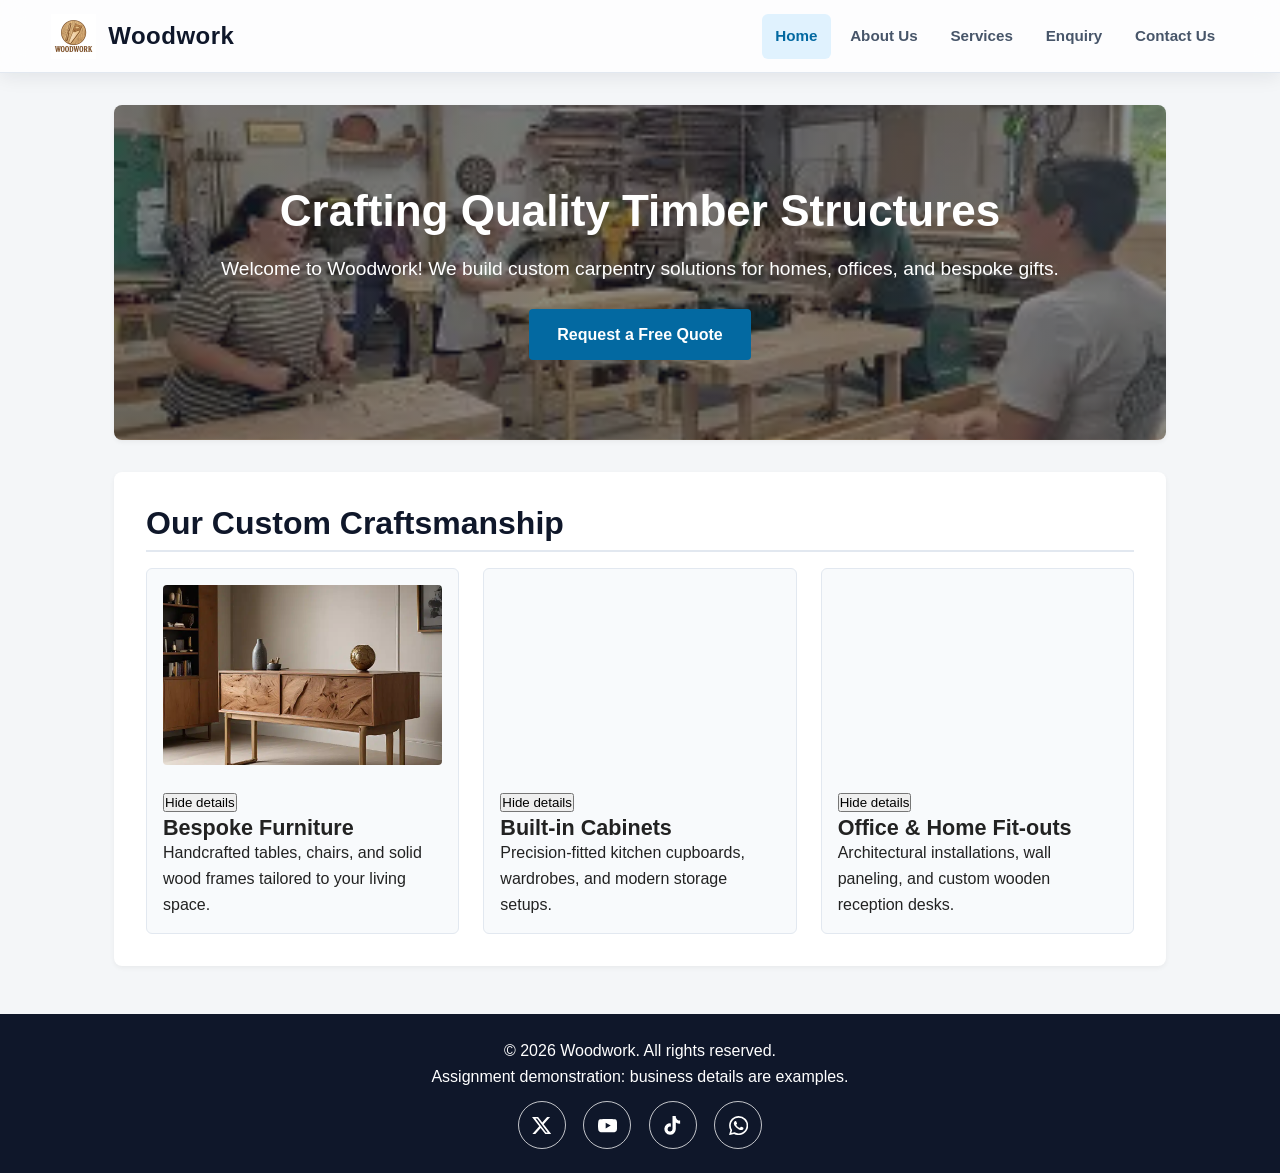
<file: index.html>
﻿<!DOCTYPE html>
<html lang="en">
<head>
    <!-- Metadata configuration for responsive web design -->
    <meta charset="UTF-8">
    <meta name="viewport" content="width=device-width, initial-scale=1.0">
    <meta name="description" content="Woodwork creates bespoke carpentry, custom cabinetry, furniture, and commercial fit-outs for homes and businesses.">
    <meta name="keywords" content="custom carpentry, bespoke furniture, cabinetry, commercial fit-outs, Woodwork South Africa">
    <meta name="author" content="Woodwork">
    <meta name="robots" content="index, follow">
    <meta property="og:title" content="Woodwork | Premium Custom Carpentry">
    <meta property="og:description" content="Custom cabinetry, bespoke furniture, and tailored fit-outs crafted for modern homes and commercial spaces.">
    <meta property="og:type" content="website">
    <meta property="og:url" content="https://woodwork-42.netlify.app/">
    <meta property="og:image" content="https://woodwork-42.netlify.app/images/workshop-placeholder.jpg">
    <meta name="twitter:card" content="summary_large_image">
    <meta name="twitter:title" content="Woodwork | Premium Custom Carpentry">
    <meta name="twitter:description" content="Custom cabinetry, bespoke furniture, and tailored fit-outs crafted for modern homes and commercial spaces.">
    <meta name="twitter:site" content="@KgopotsoNg26329">
    <link rel="canonical" href="https://woodwork-42.netlify.app/">
    <meta name="theme-color" content="#0f172a">
    <meta http-equiv="Content-Security-Policy" content="default-src 'self'; img-src 'self' data:; style-src 'self'; script-src 'self'; frame-src https://www.google.com https://www.youtube.com; object-src 'none'; base-uri 'self'; form-action 'self'">
    <title>Woodwork | Premium Custom Carpentry</title>
    
    <!-- External CSS link for styling -->
    <link rel="stylesheet" href="css/styles.css">
    <link rel="icon" type="image/png" sizes="180x180" href="images/logo-optimized.png">
    <script src="js/site.js" defer></script>
</head>
<body>

    <a class="skip-link" href="#main-content">Skip to main content</a>

    <!-- Top Header Navigation Bar (Logo on left, links aligned right) -->
    <header class="navbar">
        <div class="logo-container">
            <!-- Logo Image Placeholder (Replace src with your logo path later) -->
            <img src="images/logo-optimized.png" alt="Woodwork Logo" class="site-logo" width="45" height="45" decoding="async">
            <span class="brand-name">Woodwork</span>
        </div>

        <input class="menu-checkbox" type="checkbox" id="menu-toggle" aria-label="Toggle navigation menu">
        <label class="menu-toggle" for="menu-toggle">
            <span class="menu-icon" aria-hidden="true"><span></span><span></span><span></span></span>
            <span class="menu-label">Menu</span>
        </label>

        <!-- Aligned Navigation Menu -->
        <nav class="nav-links" id="main-navigation" aria-label="Main navigation">
            <ul>
            <li><a href="index.html" class="active" aria-current="page">Home</a></li>
                <li><a href="about.html">About Us</a></li>
                <li><a href="services.html">Services</a></li>
                <li><a href="enquiry.html">Enquiry</a></li>
                <li><a href="contact.html">Contact Us</a></li>
            </ul>
        </nav>
    </header>

    <!-- Main Content Body -->
    <main id="main-content">
        <!-- Large Banner / Hero Section with background image space -->
        <section class="hero-banner">
            <!-- Main Hero Background Image Placeholder -->
            <div class="hero-overlay">
                <div class="hero-content">
                    <h1>Crafting Quality Timber Structures</h1>
                    <p>Welcome to Woodwork! We build custom carpentry solutions for homes, offices, and bespoke gifts.</p>
                    <a href="enquiry.html" class="cta-button">Request a Free Quote</a>
                </div>
            </div>
        </section>

        <!-- Featured Section with Big Image Slots -->
        <section class="featured-work reveal-on-scroll">
            <h2>Our Custom Craftsmanship</h2>
            <div class="card-grid">
                
                <!-- Card 1: Custom Furniture Placeholder -->
                <div class="feature-card">
                    <img src="images/furniture-placeholder.jpg" alt="Custom Furniture" class="card-img" loading="lazy" decoding="async" data-lightbox>
                    <button class="toggle-content-btn" type="button" aria-controls="home-card-detail-1" aria-expanded="true" hidden>Hide details</button>
                    <div class="card-details" id="home-card-detail-1">
                        <h3>Bespoke Furniture</h3>
                        <p>Handcrafted tables, chairs, and solid wood frames tailored to your living space.</p>
                    </div>
                </div>

                <!-- Card 2: Cabinets Placeholder -->
                <div class="feature-card">
                    <img src="images/cabinet-placeholder.jpg" alt="Custom Cabinets" class="card-img" loading="lazy" decoding="async" data-lightbox>
                    <button class="toggle-content-btn" type="button" aria-controls="home-card-detail-2" aria-expanded="true" hidden>Hide details</button>
                    <div class="card-details" id="home-card-detail-2">
                        <h3>Built-in Cabinets</h3>
                        <p>Precision-fitted kitchen cupboards, wardrobes, and modern storage setups.</p>
                    </div>
                </div>

                <!-- Card 3: Fit-outs Placeholder -->
                <div class="feature-card">
                    <img src="images/fitout-optimized.jpg" alt="Office Fit-outs" class="card-img" loading="lazy" decoding="async" data-lightbox>
                    <button class="toggle-content-btn" type="button" aria-controls="home-card-detail-3" aria-expanded="true" hidden>Hide details</button>
                    <div class="card-details" id="home-card-detail-3">
                        <h3>Office & Home Fit-outs</h3>
                        <p>Architectural installations, wall paneling, and custom wooden reception desks.</p>
                    </div>
                </div>

            </div>
        </section>

    </main>

    <!-- Site Footer -->
    <footer>
        <p>&copy; <span data-current-year></span> Woodwork. All rights reserved.</p>
        <p>Assignment demonstration: business details are examples.</p>
        <nav class="social-links" aria-label="Social media">
            <a class="social-icon-link" href="https://x.com/KgopotsoNg26329" target="_blank" rel="noopener noreferrer" aria-label="X">
                <svg class="social-icon" viewBox="0 0 24 24" aria-hidden="true"><path d="M18.901 1.153h3.68l-8.04 9.19L24 22.654h-7.406l-5.8-7.584-6.642 7.584H.47l8.6-9.83L0 1.153h7.594l5.243 6.932zm-1.292 19.49h2.039L6.486 3.05H4.298z"/></svg>
            </a>
            <a class="social-icon-link" href="https://www.youtube.com/@KgopotsoNgwato" target="_blank" rel="noopener noreferrer" aria-label="YouTube">
                <svg class="social-icon" viewBox="0 0 24 24" aria-hidden="true"><path d="M23.5 6.2a3 3 0 0 0-2.1-2.1C19.5 3.6 12 3.6 12 3.6s-7.5 0-9.4.5A3 3 0 0 0 .5 6.2 31 31 0 0 0 0 12a31 31 0 0 0 .5 5.8 3 3 0 0 0 2.1 2.1c1.9.5 9.4.5 9.4.5s7.5 0 9.4-.5a3 3 0 0 0 2.1-2.1A31 31 0 0 0 24 12a31 31 0 0 0-.5-5.8ZM9.6 15.6V8.4l6.3 3.6-6.3 3.6Z"/></svg>
            </a>
            <a class="social-icon-link" href="https://www.tiktok.com/@kgopotso4560" target="_blank" rel="noopener noreferrer" aria-label="TikTok">
                <svg class="social-icon" viewBox="0 0 24 24" aria-hidden="true"><path d="M19.321 5.562a5.124 5.124 0 0 1-3.006-3.006A5.092 5.092 0 0 1 16.03 0h-4.137v16.348a3.03 3.03 0 1 1-2.08-2.879V9.24a7.16 7.16 0 1 0 6.217 7.108V8.014a9.21 9.21 0 0 0 5.378 1.724V5.6a5.087 5.087 0 0 1-2.087-.038Z"/></svg>
            </a>
            <a class="social-icon-link" href="https://wa.me/27763648256" target="_blank" rel="noopener noreferrer" aria-label="WhatsApp">
                <svg class="social-icon" viewBox="0 0 24 24" aria-hidden="true"><path d="M20.52 3.48A11.86 11.86 0 0 0 12.07 0C5.48 0 .12 5.36.12 11.95c0 2.1.55 4.15 1.6 5.96L.02 24l6.24-1.64a11.9 11.9 0 0 0 5.8 1.48h.01c6.59 0 11.95-5.36 11.95-11.95 0-3.2-1.25-6.2-3.5-8.41ZM12.07 21.8h-.01a9.9 9.9 0 0 1-5.04-1.38l-.36-.21-3.7.97.99-3.6-.23-.37a9.86 9.86 0 0 1-1.51-5.26c0-5.44 4.43-9.87 9.88-9.87a9.8 9.8 0 0 1 6.98 2.89 9.8 9.8 0 0 1 2.89 6.99c0 5.44-4.43 9.87-9.89 9.87Zm5.42-7.39c-.3-.15-1.75-.86-2.02-.96-.27-.1-.47-.15-.67.15-.2.3-.77.96-.94 1.16-.17.2-.35.22-.65.07-.3-.15-1.26-.47-2.4-1.49-.89-.79-1.49-1.76-1.66-2.06-.18-.3-.02-.46.13-.61.13-.13.3-.35.45-.52.15-.18.2-.3.3-.5.1-.2.05-.38-.03-.53-.07-.15-.67-1.61-.92-2.2-.24-.58-.48-.5-.67-.51h-.57c-.2 0-.52.08-.79.38-.27.3-1.04 1.01-1.04 2.47s1.07 2.87 1.22 3.07c.15.2 2.1 3.2 5.08 4.49.71.3 1.27.49 1.7.63.72.23 1.37.2 1.88.12.57-.08 1.75-.71 2-1.41.25-.7.25-1.3.17-1.42-.08-.13-.27-.2-.57-.35Z"/></svg>
            </a>
        </nav>
    </footer>

</body>
</html>
</file>
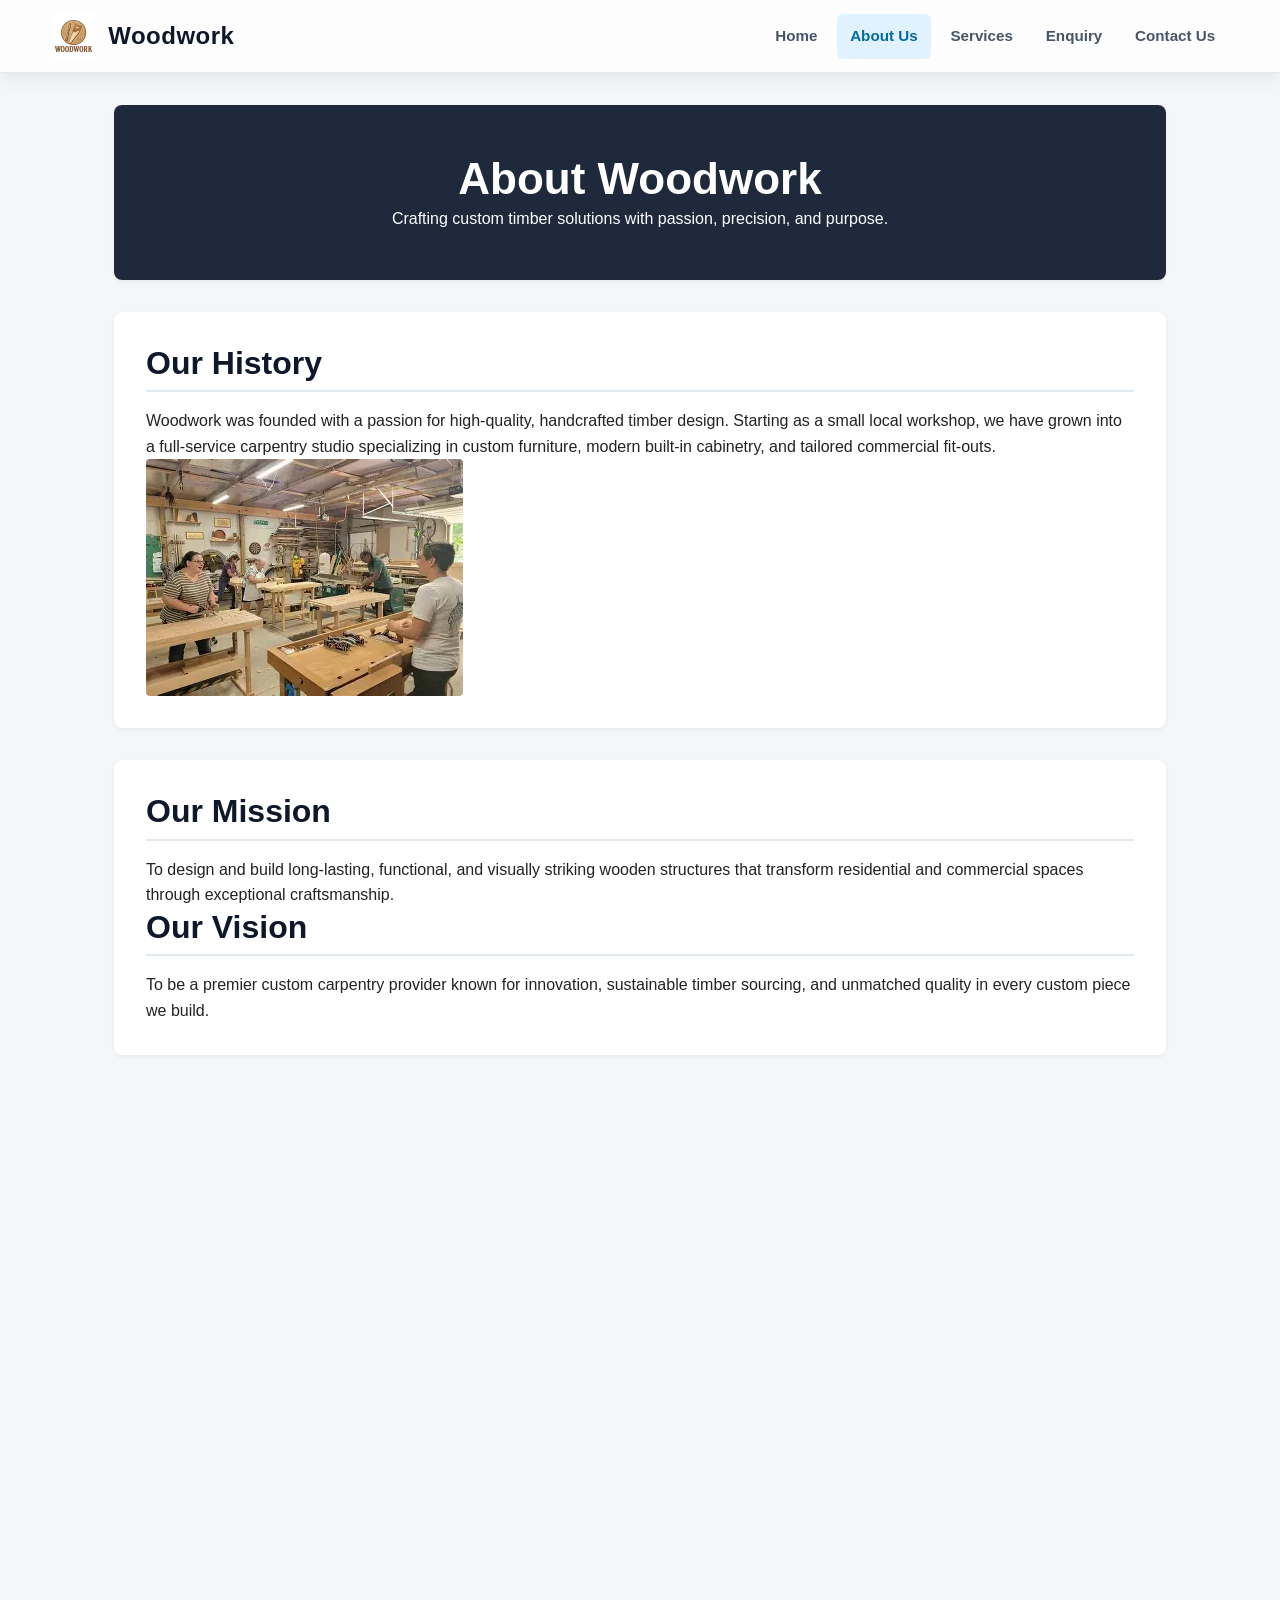
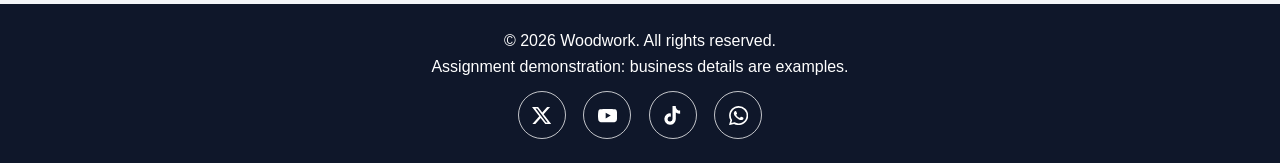
<file: about.html>
﻿<!DOCTYPE html>
<html lang="en">
<head>
    <!-- Metadata configuration for responsive web design -->
    <meta charset="UTF-8">
    <meta name="viewport" content="width=device-width, initial-scale=1.0">
    <meta name="description" content="Learn about Woodwork, our workshop heritage, skilled team, and commitment to handcrafted timber design.">
    <meta name="keywords" content="about Woodwork, carpentry studio, custom joinery, woodworking team, workshop heritage">
    <meta name="author" content="Woodwork">
    <meta name="robots" content="index, follow">
    <meta property="og:title" content="About Woodwork | Custom Carpentry Studio">
    <meta property="og:description" content="A skilled woodworking team delivering handcrafted cabinetry, furniture, and fit-outs with precision and care.">
    <meta property="og:type" content="website">
    <meta property="og:url" content="https://woodwork-42.netlify.app/about.html">
    <meta property="og:image" content="https://woodwork-42.netlify.app/images/workshop-placeholder.jpg">
    <meta name="twitter:card" content="summary_large_image">
    <meta name="twitter:title" content="About Woodwork | Custom Carpentry Studio">
    <meta name="twitter:description" content="A skilled woodworking team delivering handcrafted cabinetry, furniture, and fit-outs with precision and care.">
    <meta name="twitter:site" content="@KgopotsoNg26329">
    <link rel="canonical" href="https://woodwork-42.netlify.app/about.html">
    <meta name="theme-color" content="#0f172a">
    <meta http-equiv="Content-Security-Policy" content="default-src 'self'; img-src 'self' data:; style-src 'self'; script-src 'self'; frame-src https://www.google.com https://www.youtube.com; object-src 'none'; base-uri 'self'; form-action 'self'">
    <title>About Us | Woodwork</title>
    
    <!-- External CSS link for styling -->
    <link rel="stylesheet" href="css/styles.css">
    <link rel="icon" type="image/png" sizes="180x180" href="images/logo-optimized.png">
    <script src="js/site.js" defer></script>
</head>
<body>

    <a class="skip-link" href="#main-content">Skip to main content</a>

    <!-- Navigation Header (Matches index.html structure) -->
    <header class="navbar">
        <div class="logo-container">
            <!-- Logo Image Placeholder -->
            <img src="images/logo-optimized.png" alt="Woodwork Logo" class="site-logo" width="45" height="45" decoding="async">
            <span class="brand-name">Woodwork</span>
        </div>

        <input class="menu-checkbox" type="checkbox" id="menu-toggle" aria-label="Toggle navigation menu">
        <label class="menu-toggle" for="menu-toggle">
            <span class="menu-icon" aria-hidden="true"><span></span><span></span><span></span></span>
            <span class="menu-label">Menu</span>
        </label>

        <!-- Aligned Navigation Menu -->
        <nav class="nav-links" id="main-navigation" aria-label="Main navigation">
            <ul>
                <li><a href="index.html">Home</a></li>
                <li><a href="about.html" class="active" aria-current="page">About Us</a></li>
                <li><a href="services.html">Services</a></li>
                <li><a href="enquiry.html">Enquiry</a></li>
                <li><a href="contact.html">Contact Us</a></li>
            </ul>
        </nav>
    </header>

    <!-- Main Content Container -->
    <main id="main-content">
        <!-- Page Title Banner -->
        <section class="page-header">
            <h1>About Woodwork</h1>
            <p>Crafting custom timber solutions with passion, precision, and purpose.</p>
        </section>

        <!-- Company Overview & Image Section -->
        <section class="about-overview reveal-on-scroll">
            <div class="about-text">
                <h2>Our History</h2>
                <p>Woodwork was founded with a passion for high-quality, handcrafted timber design. Starting as a small local workshop, we have grown into a full-service carpentry studio specializing in custom furniture, modern built-in cabinetry, and tailored commercial fit-outs.</p>
            </div>
            <div class="about-image">
                <!-- Image Placeholder for Workshop or Craftsman at work -->
                <img src="images/workshop-placeholder.jpg" alt="Woodwork Workshop" class="section-img" loading="lazy" decoding="async" data-lightbox>
            </div>
        </section>

        <!-- Mission & Vision Cards -->
        <section class="mission-vision-grid">
            <div class="info-card">
                <h2>Our Mission</h2>
                <p>To design and build long-lasting, functional, and visually striking wooden structures that transform residential and commercial spaces through exceptional craftsmanship.</p>
            </div>
            <div class="info-card">
                <h2>Our Vision</h2>
                <p>To be a premier custom carpentry provider known for innovation, sustainable timber sourcing, and unmatched quality in every custom piece we build.</p>
            </div>
        </section>

        <!-- Team Overview Section -->
        <section class="team-section reveal-on-scroll">
            <h2>Meet the Craftspeople</h2>
            <div class="card-grid">
                
                <!-- Team Member 1 -->
                <div class="feature-card">
                    <img src="images/team1-placeholder.jpg" alt="Master Craftsman" class="card-img" loading="lazy" decoding="async" data-lightbox>
                    <button class="toggle-content-btn" type="button" aria-controls="team-card-detail-1" aria-expanded="true" hidden>Hide details</button>
                    <div class="card-details" id="team-card-detail-1">
                        <h3>Master Carpenter</h3>
                        <p>Leads our joinery, structural assembly, and fine timber finishing with over 10 years of experience.</p>
                    </div>
                </div>

                <!-- Team Member 2 -->
                <div class="feature-card">
                    <img src="images/team2-placeholder.jpg" alt="Design Specialist" class="card-img" loading="lazy" decoding="async" data-lightbox>
                    <button class="toggle-content-btn" type="button" aria-controls="team-card-detail-2" aria-expanded="true" hidden>Hide details</button>
                    <div class="card-details" id="team-card-detail-2">
                        <h3>Design Specialist</h3>
                        <p>Focuses on custom CAD planning, ergonomic layouts, and wood selection to bring client ideas to life.</p>
                    </div>
                </div>

            </div>
        </section>
    </main>

    <!-- Site Footer -->
    <footer>
        <p>&copy; <span data-current-year></span> Woodwork. All rights reserved.</p>
        <p>Assignment demonstration: business details are examples.</p>
        <nav class="social-links" aria-label="Social media">
            <a class="social-icon-link" href="https://x.com/KgopotsoNg26329" target="_blank" rel="noopener noreferrer" aria-label="X"><svg class="social-icon" viewBox="0 0 24 24" aria-hidden="true"><path d="M18.901 1.153h3.68l-8.04 9.19L24 22.654h-7.406l-5.8-7.584-6.642 7.584H.47l8.6-9.83L0 1.153h7.594l5.243 6.932zm-1.292 19.49h2.039L6.486 3.05H4.298z"/></svg></a>
            <a class="social-icon-link" href="https://www.youtube.com/@KgopotsoNgwato" target="_blank" rel="noopener noreferrer" aria-label="YouTube"><svg class="social-icon" viewBox="0 0 24 24" aria-hidden="true"><path d="M23.5 6.2a3 3 0 0 0-2.1-2.1C19.5 3.6 12 3.6 12 3.6s-7.5 0-9.4.5A3 3 0 0 0 .5 6.2 31 31 0 0 0 0 12a31 31 0 0 0 .5 5.8 3 3 0 0 0 2.1 2.1c1.9.5 9.4.5 9.4.5s7.5 0 9.4-.5a3 3 0 0 0 2.1-2.1A31 31 0 0 0 24 12a31 31 0 0 0-.5-5.8ZM9.6 15.6V8.4l6.3 3.6-6.3 3.6Z"/></svg></a>
            <a class="social-icon-link" href="https://www.tiktok.com/@kgopotso4560" target="_blank" rel="noopener noreferrer" aria-label="TikTok"><svg class="social-icon" viewBox="0 0 24 24" aria-hidden="true"><path d="M19.321 5.562a5.124 5.124 0 0 1-3.006-3.006A5.092 5.092 0 0 1 16.03 0h-4.137v16.348a3.03 3.03 0 1 1-2.08-2.879V9.24a7.16 7.16 0 1 0 6.217 7.108V8.014a9.21 9.21 0 0 0 5.378 1.724V5.6a5.087 5.087 0 0 1-2.087-.038Z"/></svg></a>
            <a class="social-icon-link" href="https://wa.me/27763648256" target="_blank" rel="noopener noreferrer" aria-label="WhatsApp"><svg class="social-icon" viewBox="0 0 24 24" aria-hidden="true"><path d="M20.52 3.48A11.86 11.86 0 0 0 12.07 0C5.48 0 .12 5.36.12 11.95c0 2.1.55 4.15 1.6 5.96L.02 24l6.24-1.64a11.9 11.9 0 0 0 5.8 1.48h.01c6.59 0 11.95-5.36 11.95-11.95 0-3.2-1.25-6.2-3.5-8.41ZM12.07 21.8h-.01a9.9 9.9 0 0 1-5.04-1.38l-.36-.21-3.7.97.99-3.6-.23-.37a9.86 9.86 0 0 1-1.51-5.26c0-5.44 4.43-9.87 9.88-9.87a9.8 9.8 0 0 1 6.98 2.89 9.8 9.8 0 0 1 2.89 6.99c0 5.44-4.43 9.87-9.89 9.87Zm5.42-7.39c-.3-.15-1.75-.86-2.02-.96-.27-.1-.47-.15-.67.15-.2.3-.77.96-.94 1.16-.17.2-.35.22-.65.07-.3-.15-1.26-.47-2.4-1.49-.89-.79-1.49-1.76-1.66-2.06-.18-.3-.02-.46.13-.61.13-.13.3-.35.45-.52.15-.18.2-.3.3-.5.1-.2.05-.38-.03-.53-.07-.15-.67-1.61-.92-2.2-.24-.58-.48-.5-.67-.51h-.57c-.2 0-.52.08-.79.38-.27.3-1.04 1.01-1.04 2.47s1.07 2.87 1.22 3.07c.15.2 2.1 3.2 5.08 4.49.71.3 1.27.49 1.7.63.72.23 1.37.2 1.88.12.57-.08 1.75-.71 2-1.41.25-.7.25-1.3.17-1.42-.08-.13-.27-.2-.57-.35Z"/></svg></a>
        </nav>
    </footer>

</body>
</html>
</file>
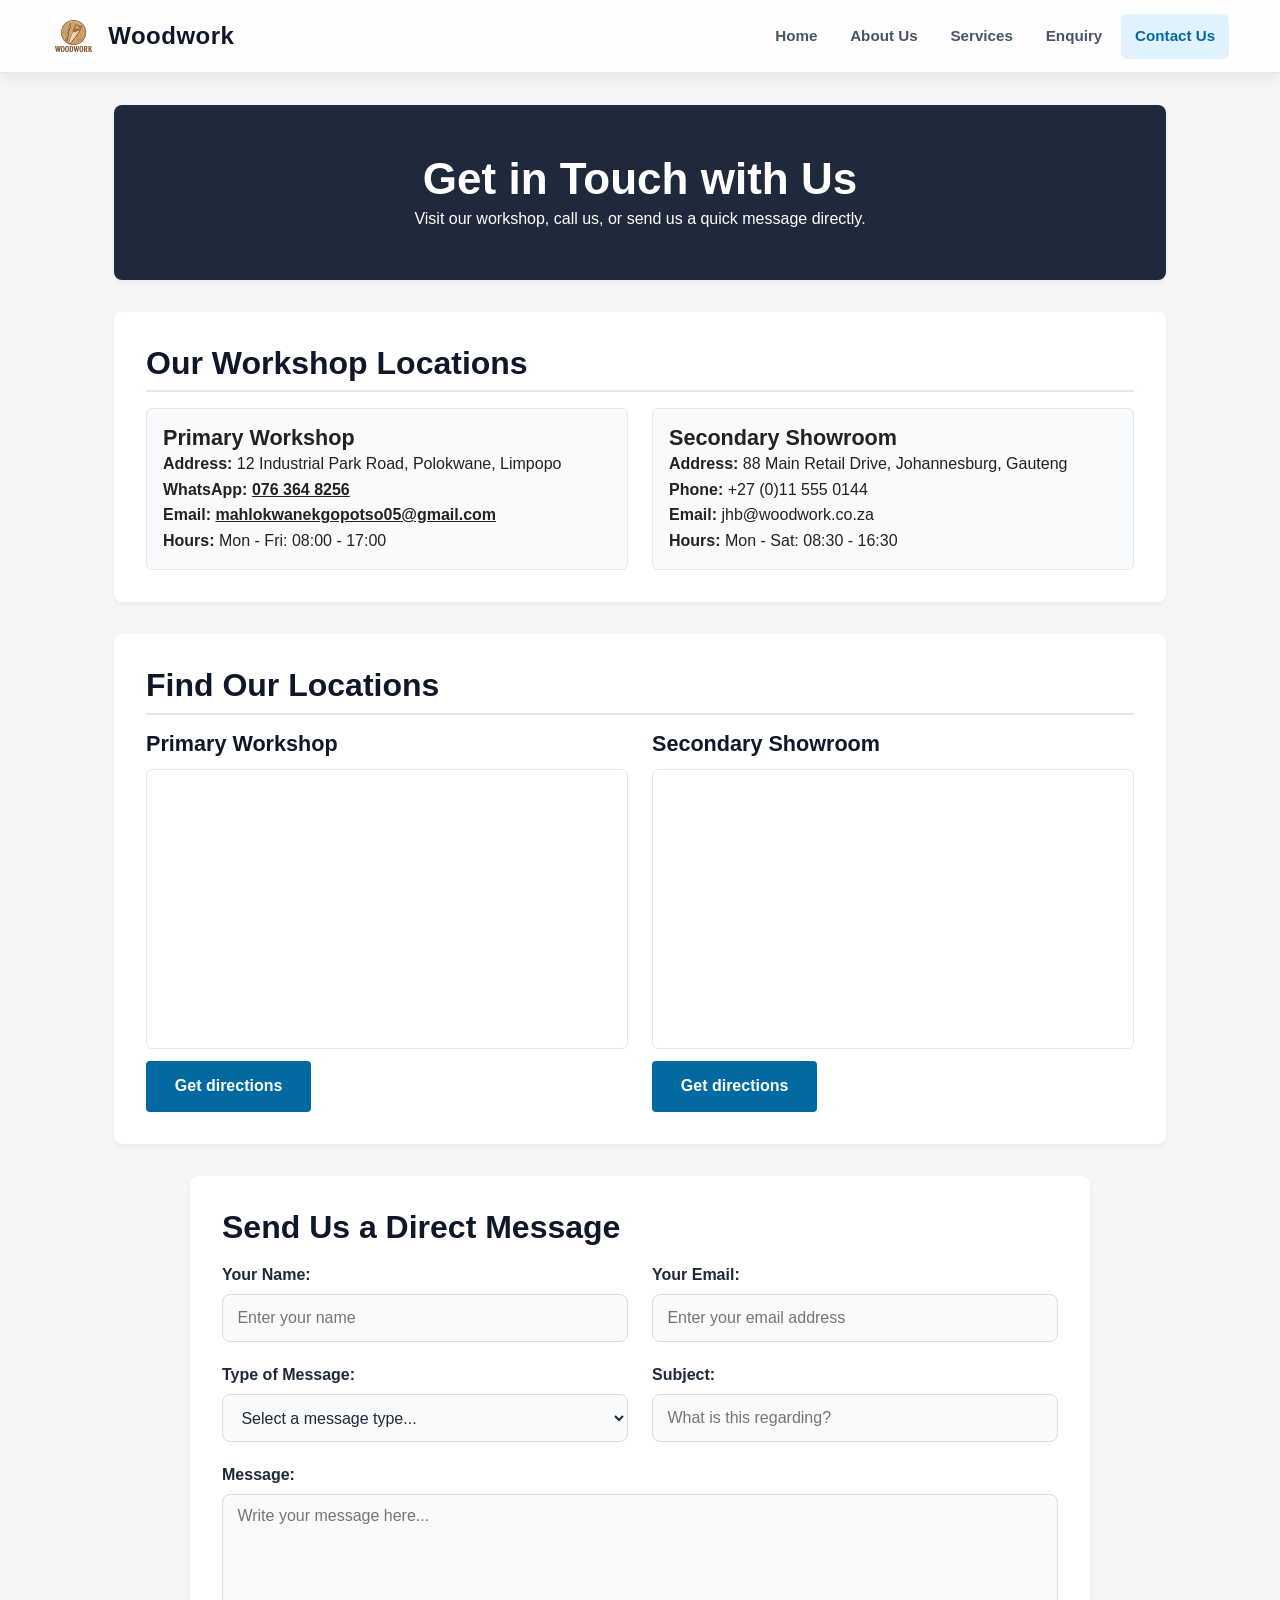
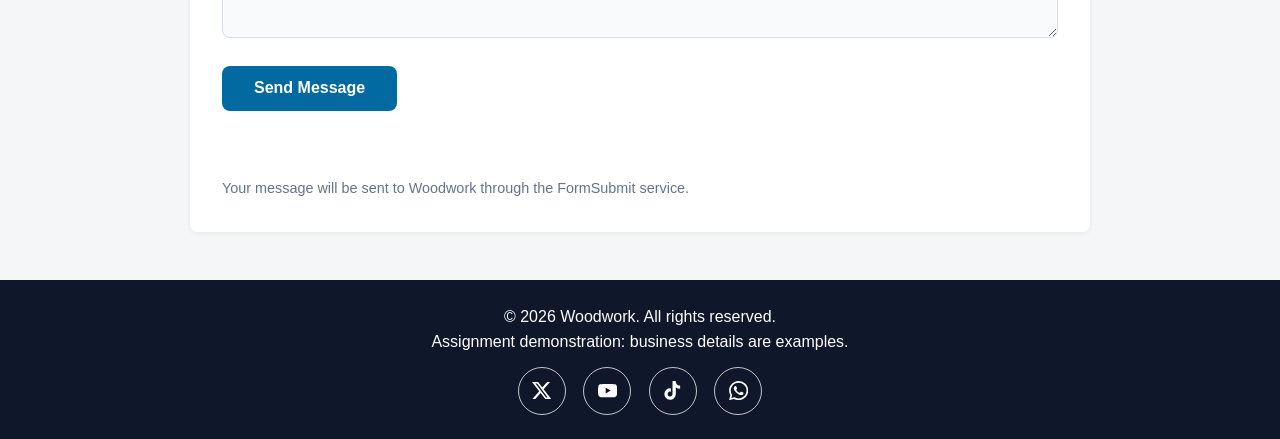
<file: contact.html>
﻿<!DOCTYPE html>
<html lang="en">
<head>
    <!-- Metadata configuration for responsive web design -->
    <meta charset="UTF-8">
    <meta name="viewport" content="width=device-width, initial-scale=1.0">
    <meta name="description" content="Contact Woodwork to discuss bespoke cabinetry, custom furniture, and commercial timber fit-outs.">
    <meta name="keywords" content="contact Woodwork, workshop locations, cabinetry quote, timber fit-out enquiry">
    <meta name="author" content="Woodwork">
    <meta name="robots" content="index, follow">
    <meta property="og:title" content="Contact Woodwork | Workshop & Showroom">
    <meta property="og:description" content="Find our workshop and showroom locations, ask a question, or send us a direct message.">
    <meta property="og:type" content="website">
    <meta property="og:url" content="https://woodwork-42.netlify.app/contact.html">
    <meta property="og:image" content="https://woodwork-42.netlify.app/images/workshop-placeholder.jpg">
    <meta name="twitter:card" content="summary_large_image">
    <meta name="twitter:title" content="Contact Woodwork | Workshop & Showroom">
    <meta name="twitter:description" content="Find our workshop and showroom locations, ask a question, or send us a direct message.">
    <meta name="twitter:site" content="@KgopotsoNg26329">
    <link rel="canonical" href="https://woodwork-42.netlify.app/contact.html">
    <meta name="theme-color" content="#0f172a">
    <meta http-equiv="Content-Security-Policy" content="default-src 'self'; img-src 'self' data:; style-src 'self'; script-src 'self'; connect-src 'self' https://formsubmit.co; frame-src https://www.google.com https://www.youtube.com; object-src 'none'; base-uri 'self'; form-action 'self' https://formsubmit.co">
    <title>Contact Us | Woodwork</title>
    
    <!-- External CSS link for styling -->
    <link rel="stylesheet" href="css/styles.css">
    <link rel="icon" type="image/png" sizes="180x180" href="images/logo-optimized.png">
    <script src="js/site.js" defer></script>
</head>
<body>

    <a class="skip-link" href="#main-content">Skip to main content</a>

    <!-- Navigation Header -->
    <header class="navbar">
        <div class="logo-container">
            <!-- Logo Image Placeholder -->
            <img src="images/logo-optimized.png" alt="Woodwork Logo" class="site-logo" width="45" height="45" decoding="async">
            <span class="brand-name">Woodwork</span>
        </div>

        <input class="menu-checkbox" type="checkbox" id="menu-toggle" aria-label="Toggle navigation menu">
        <label class="menu-toggle" for="menu-toggle">
            <span class="menu-icon" aria-hidden="true"><span></span><span></span><span></span></span>
            <span class="menu-label">Menu</span>
        </label>

        <!-- Aligned Navigation Menu -->
        <nav class="nav-links" id="main-navigation" aria-label="Main navigation">
            <ul>
                <li><a href="index.html">Home</a></li>
                <li><a href="about.html">About Us</a></li>
                <li><a href="services.html">Services</a></li>
                <li><a href="enquiry.html">Enquiry</a></li>
                <li><a href="contact.html" class="active" aria-current="page">Contact Us</a></li>
            </ul>
        </nav>
    </header>

    <!-- Main Content Container -->
    <main id="main-content">
        <!-- Page Title Banner -->
        <section class="page-header">
            <h1>Get in Touch with Us</h1>
            <p>Visit our workshop, call us, or send us a quick message directly.</p>
        </section>

        <!-- Workshop Locations & Details -->
        <section class="contact-info-section">
            <h2>Our Workshop Locations</h2>
            
            <div class="card-grid">
                <!-- Primary Location Card -->
                <div class="feature-card">
                    <h3>Primary Workshop</h3>
                    <p><strong>Address:</strong> 12 Industrial Park Road, Polokwane, Limpopo</p>
                    <p><strong>WhatsApp:</strong> <a href="https://wa.me/27763648256" target="_blank" rel="noopener noreferrer">076 364 8256</a></p>
                    <p><strong>Email:</strong> <a href="mailto:mahlokwanekgopotso05@gmail.com">mahlokwanekgopotso05@gmail.com</a></p>
                    <p><strong>Hours:</strong> Mon - Fri: 08:00 - 17:00</p>
                </div>

                <!-- Showroom Location Card -->
                <div class="feature-card">
                    <h3>Secondary Showroom</h3>
                    <p><strong>Address:</strong> 88 Main Retail Drive, Johannesburg, Gauteng</p>
                    <p><strong>Phone:</strong> +27 (0)11 555 0144</p>
                    <p><strong>Email:</strong> jhb@woodwork.co.za</p>
                    <p><strong>Hours:</strong> Mon - Sat: 08:30 - 16:30</p>
                </div>
            </div>
        </section>

        <!-- Interactive Google Maps with a pin for each location -->
        <section class="map-section">
            <h2>Find Our Locations</h2>
            <div class="map-grid">
                <div class="map-location">
                    <h3>Primary Workshop</h3>
                    <div class="map-container">
                        <iframe
                            src="https://www.google.com/maps?q=12+Industrial+Park+Road,+Polokwane,+Limpopo&output=embed"
                            title="Map showing the Woodwork primary workshop in Polokwane"
                            loading="lazy"
                            allowfullscreen=""
                            referrerpolicy="no-referrer-when-downgrade"
                            sandbox="allow-scripts allow-same-origin allow-popups allow-popups-to-escape-sandbox">
                        </iframe>
                    </div>
                    <a class="cta-button map-directions" href="https://www.google.com/maps/dir/?api=1&amp;destination=12+Industrial+Park+Road%2C+Polokwane%2C+Limpopo" target="_blank" rel="noopener noreferrer">Get directions</a>
                </div>

                <div class="map-location">
                    <h3>Secondary Showroom</h3>
                    <div class="map-container">
                        <iframe
                            src="https://www.google.com/maps?q=88+Main+Retail+Drive,+Johannesburg,+Gauteng&output=embed"
                            title="Map showing the Woodwork secondary showroom in Johannesburg"
                            loading="lazy"
                            allowfullscreen=""
                            referrerpolicy="no-referrer-when-downgrade"
                            sandbox="allow-scripts allow-same-origin allow-popups allow-popups-to-escape-sandbox">
                        </iframe>
                    </div>
                    <a class="cta-button map-directions" href="https://www.google.com/maps/dir/?api=1&amp;destination=88+Main+Retail+Drive%2C+Johannesburg%2C+Gauteng" target="_blank" rel="noopener noreferrer">Get directions</a>
                </div>
            </div>
        </section>

        <!-- Direct Contact Form -->
        <section class="form-container">
            <h2>Send Us a Direct Message</h2>
            <form id="contactForm" class="form-grid" data-form="contact" method="POST" action="https://formsubmit.co/mahlokwanekgopotso05@gmail.com">
                <input type="hidden" name="_subject" value="New Woodwork contact message">
                
                <!-- Name Field -->
                <div class="form-group">
                    <label for="contactName">Your Name:</label>
                    <input type="text" id="contactName" name="contactName" placeholder="Enter your name" autocomplete="name" required minlength="2" maxlength="100">
                </div>

                <!-- Email Field -->
                <div class="form-group">
                    <label for="contactEmail">Your Email:</label>
                    <input type="email" id="contactEmail" name="email" placeholder="Enter your email address" autocomplete="email" required maxlength="254">
                </div>

                <div class="form-group">
                    <label for="messageType">Type of Message:</label>
                    <select id="messageType" name="messageType" required>
                        <option value="">Select a message type...</option>
                        <option value="General question">General question</option>
                        <option value="Project quote">Project quote</option>
                        <option value="Feedback">Feedback</option>
                        <option value="Other">Other</option>
                    </select>
                </div>

                <!-- Subject Field -->
                <div class="form-group">
                    <label for="subject">Subject:</label>
                    <input type="text" id="subject" name="subject" placeholder="What is this regarding?" required minlength="3" maxlength="120">
                </div>

                <!-- Message Textarea -->
                <div class="form-group form-group-wide">
                    <label for="contactMessage">Message:</label>
                    <textarea id="contactMessage" name="contactMessage" rows="4" placeholder="Write your message here..." required minlength="15" maxlength="3000"></textarea>
                </div>

                <!-- Submit Button -->
                <button type="submit" class="submit-btn">Send Message</button>
                <p class="form-status" id="contactStatus" role="status" aria-live="polite" tabindex="-1"></p>
                <p class="form-note">Your message will be sent to Woodwork through the FormSubmit service.</p>
            </form>
        </section>
    </main>

    <!-- Site Footer -->
    <footer>
        <p>&copy; <span data-current-year></span> Woodwork. All rights reserved.</p>
        <p>Assignment demonstration: business details are examples.</p>
        <nav class="social-links" aria-label="Social media">
            <a class="social-icon-link" href="https://x.com/KgopotsoNg26329" target="_blank" rel="noopener noreferrer" aria-label="X"><svg class="social-icon" viewBox="0 0 24 24" aria-hidden="true"><path d="M18.901 1.153h3.68l-8.04 9.19L24 22.654h-7.406l-5.8-7.584-6.642 7.584H.47l8.6-9.83L0 1.153h7.594l5.243 6.932zm-1.292 19.49h2.039L6.486 3.05H4.298z"/></svg></a>
            <a class="social-icon-link" href="https://www.youtube.com/@KgopotsoNgwato" target="_blank" rel="noopener noreferrer" aria-label="YouTube"><svg class="social-icon" viewBox="0 0 24 24" aria-hidden="true"><path d="M23.5 6.2a3 3 0 0 0-2.1-2.1C19.5 3.6 12 3.6 12 3.6s-7.5 0-9.4.5A3 3 0 0 0 .5 6.2 31 31 0 0 0 0 12a31 31 0 0 0 .5 5.8 3 3 0 0 0 2.1 2.1c1.9.5 9.4.5 9.4.5s7.5 0 9.4-.5a3 3 0 0 0 2.1-2.1A31 31 0 0 0 24 12a31 31 0 0 0-.5-5.8ZM9.6 15.6V8.4l6.3 3.6-6.3 3.6Z"/></svg></a>
            <a class="social-icon-link" href="https://www.tiktok.com/@kgopotso4560" target="_blank" rel="noopener noreferrer" aria-label="TikTok"><svg class="social-icon" viewBox="0 0 24 24" aria-hidden="true"><path d="M19.321 5.562a5.124 5.124 0 0 1-3.006-3.006A5.092 5.092 0 0 1 16.03 0h-4.137v16.348a3.03 3.03 0 1 1-2.08-2.879V9.24a7.16 7.16 0 1 0 6.217 7.108V8.014a9.21 9.21 0 0 0 5.378 1.724V5.6a5.087 5.087 0 0 1-2.087-.038Z"/></svg></a>
            <a class="social-icon-link" href="https://wa.me/27763648256" target="_blank" rel="noopener noreferrer" aria-label="WhatsApp"><svg class="social-icon" viewBox="0 0 24 24" aria-hidden="true"><path d="M20.52 3.48A11.86 11.86 0 0 0 12.07 0C5.48 0 .12 5.36.12 11.95c0 2.1.55 4.15 1.6 5.96L.02 24l6.24-1.64a11.9 11.9 0 0 0 5.8 1.48h.01c6.59 0 11.95-5.36 11.95-11.95 0-3.2-1.25-6.2-3.5-8.41ZM12.07 21.8h-.01a9.9 9.9 0 0 1-5.04-1.38l-.36-.21-3.7.97.99-3.6-.23-.37a9.86 9.86 0 0 1-1.51-5.26c0-5.44 4.43-9.87 9.88-9.87a9.8 9.8 0 0 1 6.98 2.89 9.8 9.8 0 0 1 2.89 6.99c0 5.44-4.43 9.87-9.89 9.87Zm5.42-7.39c-.3-.15-1.75-.86-2.02-.96-.27-.1-.47-.15-.67.15-.2.3-.77.96-.94 1.16-.17.2-.35.22-.65.07-.3-.15-1.26-.47-2.4-1.49-.89-.79-1.49-1.76-1.66-2.06-.18-.3-.02-.46.13-.61.13-.13.3-.35.45-.52.15-.18.2-.3.3-.5.1-.2.05-.38-.03-.53-.07-.15-.67-1.61-.92-2.2-.24-.58-.48-.5-.67-.51h-.57c-.2 0-.52.08-.79.38-.27.3-1.04 1.01-1.04 2.47s1.07 2.87 1.22 3.07c.15.2 2.1 3.2 5.08 4.49.71.3 1.27.49 1.7.63.72.23 1.37.2 1.88.12.57-.08 1.75-.71 2-1.41.25-.7.25-1.3.17-1.42-.08-.13-.27-.2-.57-.35Z"/></svg></a>
        </nav>
    </footer>

</body>
</html>
</file>
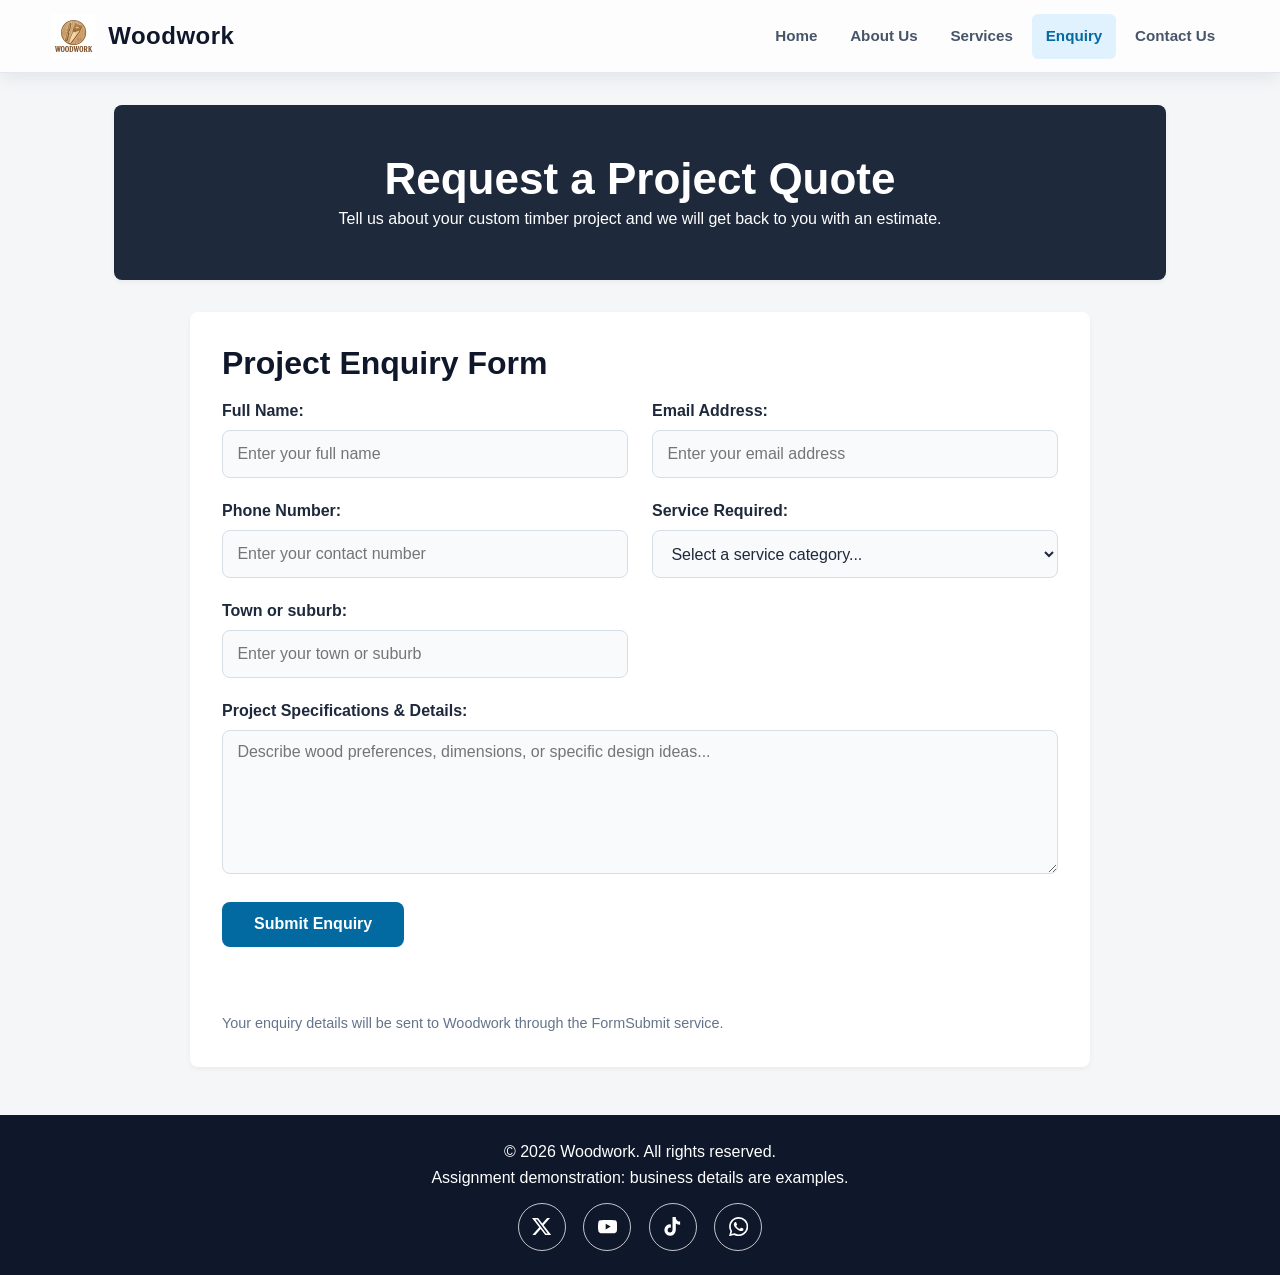
<file: enquiry.html>
﻿<!DOCTYPE html>
<html lang="en">
<head>
    <!-- Metadata configuration for responsive web design -->
    <meta charset="UTF-8">
    <meta name="viewport" content="width=device-width, initial-scale=1.0">
    <meta name="description" content="Request a quote for custom cabinetry, bespoke furniture, or office fit-outs from Woodwork.">
    <meta name="keywords" content="project enquiry, quote request, custom woodworking enquiry, timber project estimate">
    <meta name="author" content="Woodwork">
    <meta name="robots" content="index, follow">
    <meta property="og:title" content="Request a Quote | Woodwork">
    <meta property="og:description" content="Tell us about your custom project and receive a tailored estimate from the Woodwork team.">
    <meta property="og:type" content="website">
    <meta property="og:url" content="https://woodwork-42.netlify.app/enquiry.html">
    <meta property="og:image" content="https://woodwork-42.netlify.app/images/furniture-placeholder.jpg">
    <meta name="twitter:card" content="summary_large_image">
    <meta name="twitter:title" content="Request a Quote | Woodwork">
    <meta name="twitter:description" content="Tell us about your custom project and receive a tailored estimate from the Woodwork team.">
    <meta name="twitter:site" content="@KgopotsoNg26329">
    <link rel="canonical" href="https://woodwork-42.netlify.app/enquiry.html">
    <meta name="theme-color" content="#0f172a">
    <meta http-equiv="Content-Security-Policy" content="default-src 'self'; img-src 'self' data:; style-src 'self'; script-src 'self'; connect-src 'self' https://formsubmit.co; frame-src https://www.google.com https://www.youtube.com; object-src 'none'; base-uri 'self'; form-action 'self' https://formsubmit.co">
    <title>Enquiry | Woodwork</title>
    
    <!-- External CSS link for styling -->
    <link rel="stylesheet" href="css/styles.css">
    <link rel="icon" type="image/png" sizes="180x180" href="images/logo-optimized.png">
    <script src="js/site.js" defer></script>
</head>
<body>

    <a class="skip-link" href="#main-content">Skip to main content</a>

    <!-- Navigation Header (Matches index.html structure) -->
    <header class="navbar">
        <div class="logo-container">
            <!-- Logo Image Placeholder -->
            <img src="images/logo-optimized.png" alt="Woodwork Logo" class="site-logo" width="45" height="45" decoding="async">
            <span class="brand-name">Woodwork</span>
        </div>

        <input class="menu-checkbox" type="checkbox" id="menu-toggle" aria-label="Toggle navigation menu">
        <label class="menu-toggle" for="menu-toggle">
            <span class="menu-icon" aria-hidden="true"><span></span><span></span><span></span></span>
            <span class="menu-label">Menu</span>
        </label>

        <!-- Aligned Navigation Menu -->
        <nav class="nav-links" id="main-navigation" aria-label="Main navigation">
            <ul>
                <li><a href="index.html">Home</a></li>
                <li><a href="about.html">About Us</a></li>
                <li><a href="services.html">Services</a></li>
                <li><a href="enquiry.html" class="active" aria-current="page">Enquiry</a></li>
                <li><a href="contact.html">Contact Us</a></li>
            </ul>
        </nav>
    </header>

    <!-- Main Content Container -->
    <main id="main-content">
        <!-- Page Title Banner -->
        <section class="page-header">
            <h1>Request a Project Quote</h1>
            <p>Tell us about your custom timber project and we will get back to you with an estimate.</p>
        </section>

        <!-- Enquiry Form Section -->
        <section class="form-container">
            <h2>Project Enquiry Form</h2>
            <form id="enquiryForm" class="form-grid" data-form="enquiry" method="POST" action="https://formsubmit.co/mahlokwanekgopotso05@gmail.com">
                <input type="hidden" name="_subject" value="New Woodwork project enquiry">
                
                <!-- Full Name Field -->
                <div class="form-group">
                    <label for="fullName">Full Name:</label>
                    <input type="text" id="fullName" name="fullName" placeholder="Enter your full name" autocomplete="name" required minlength="2" maxlength="100">
                </div>

                <!-- Email Field -->
                <div class="form-group">
                    <label for="email">Email Address:</label>
                    <input type="email" id="email" name="email" placeholder="Enter your email address" autocomplete="email" required maxlength="254">
                </div>

                <!-- Phone Number Field -->
                <div class="form-group">
                    <label for="phone">Phone Number:</label>
                    <input type="tel" id="phone" name="phone" placeholder="Enter your contact number" autocomplete="tel" inputmode="tel" pattern="\+?[0-9\s\(\)\-]{7,24}" title="Enter a phone number with at least 7 digits, using digits, spaces, parentheses, hyphens, and an optional leading plus sign." required minlength="7" maxlength="25">
                </div>

                <!-- Service Selection Dropdown -->
                <div class="form-group">
                    <label for="serviceType">Service Required:</label>
                    <select id="serviceType" name="serviceType" required>
                        <option value="">Select a service category...</option>
                        <option value="cabinetry">Built-in Cabinetry & Shelving</option>
                        <option value="furniture">Bespoke Hardwood Furniture</option>
                        <option value="fitout">Commercial & Office Fit-out</option>
                        <option value="other">General Consultation / Custom Gift</option>
                    </select>
                </div>

                <div class="form-group">
                    <label for="projectArea">Town or suburb:</label>
                    <input type="text" id="projectArea" name="projectArea" placeholder="Enter your town or suburb" autocomplete="address-level2" required minlength="2" maxlength="100">
                </div>

                <!-- Project Details Textarea -->
                <div class="form-group form-group-wide">
                    <label for="details">Project Specifications & Details:</label>
                    <textarea id="details" name="details" rows="5" placeholder="Describe wood preferences, dimensions, or specific design ideas..." required minlength="20" maxlength="2000"></textarea>
                </div>

                <!-- Submit Button -->
                <button type="submit" class="submit-btn">Submit Enquiry</button>
                <p class="form-status" id="enquiryStatus" role="status" aria-live="polite" tabindex="-1"></p>
                <p class="form-estimate" id="enquiryEstimate" role="status" aria-live="polite" hidden></p>
                <p class="form-note">Your enquiry details will be sent to Woodwork through the FormSubmit service.</p>
            </form>
        </section>
    </main>

    <!-- Site Footer -->
    <footer>
        <p>&copy; <span data-current-year></span> Woodwork. All rights reserved.</p>
        <p>Assignment demonstration: business details are examples.</p>
        <nav class="social-links" aria-label="Social media">
            <a class="social-icon-link" href="https://x.com/KgopotsoNg26329" target="_blank" rel="noopener noreferrer" aria-label="X"><svg class="social-icon" viewBox="0 0 24 24" aria-hidden="true"><path d="M18.901 1.153h3.68l-8.04 9.19L24 22.654h-7.406l-5.8-7.584-6.642 7.584H.47l8.6-9.83L0 1.153h7.594l5.243 6.932zm-1.292 19.49h2.039L6.486 3.05H4.298z"/></svg></a>
            <a class="social-icon-link" href="https://www.youtube.com/@KgopotsoNgwato" target="_blank" rel="noopener noreferrer" aria-label="YouTube"><svg class="social-icon" viewBox="0 0 24 24" aria-hidden="true"><path d="M23.5 6.2a3 3 0 0 0-2.1-2.1C19.5 3.6 12 3.6 12 3.6s-7.5 0-9.4.5A3 3 0 0 0 .5 6.2 31 31 0 0 0 0 12a31 31 0 0 0 .5 5.8 3 3 0 0 0 2.1 2.1c1.9.5 9.4.5 9.4.5s7.5 0 9.4-.5a3 3 0 0 0 2.1-2.1A31 31 0 0 0 24 12a31 31 0 0 0-.5-5.8ZM9.6 15.6V8.4l6.3 3.6-6.3 3.6Z"/></svg></a>
            <a class="social-icon-link" href="https://www.tiktok.com/@kgopotso4560" target="_blank" rel="noopener noreferrer" aria-label="TikTok"><svg class="social-icon" viewBox="0 0 24 24" aria-hidden="true"><path d="M19.321 5.562a5.124 5.124 0 0 1-3.006-3.006A5.092 5.092 0 0 1 16.03 0h-4.137v16.348a3.03 3.03 0 1 1-2.08-2.879V9.24a7.16 7.16 0 1 0 6.217 7.108V8.014a9.21 9.21 0 0 0 5.378 1.724V5.6a5.087 5.087 0 0 1-2.087-.038Z"/></svg></a>
            <a class="social-icon-link" href="https://wa.me/27763648256" target="_blank" rel="noopener noreferrer" aria-label="WhatsApp"><svg class="social-icon" viewBox="0 0 24 24" aria-hidden="true"><path d="M20.52 3.48A11.86 11.86 0 0 0 12.07 0C5.48 0 .12 5.36.12 11.95c0 2.1.55 4.15 1.6 5.96L.02 24l6.24-1.64a11.9 11.9 0 0 0 5.8 1.48h.01c6.59 0 11.95-5.36 11.95-11.95 0-3.2-1.25-6.2-3.5-8.41ZM12.07 21.8h-.01a9.9 9.9 0 0 1-5.04-1.38l-.36-.21-3.7.97.99-3.6-.23-.37a9.86 9.86 0 0 1-1.51-5.26c0-5.44 4.43-9.87 9.88-9.87a9.8 9.8 0 0 1 6.98 2.89 9.8 9.8 0 0 1 2.89 6.99c0 5.44-4.43 9.87-9.89 9.87Zm5.42-7.39c-.3-.15-1.75-.86-2.02-.96-.27-.1-.47-.15-.67.15-.2.3-.77.96-.94 1.16-.17.2-.35.22-.65.07-.3-.15-1.26-.47-2.4-1.49-.89-.79-1.49-1.76-1.66-2.06-.18-.3-.02-.46.13-.61.13-.13.3-.35.45-.52.15-.18.2-.3.3-.5.1-.2.05-.38-.03-.53-.07-.15-.67-1.61-.92-2.2-.24-.58-.48-.5-.67-.51h-.57c-.2 0-.52.08-.79.38-.27.3-1.04 1.01-1.04 2.47s1.07 2.87 1.22 3.07c.15.2 2.1 3.2 5.08 4.49.71.3 1.27.49 1.7.63.72.23 1.37.2 1.88.12.57-.08 1.75-.71 2-1.41.25-.7.25-1.3.17-1.42-.08-.13-.27-.2-.57-.35Z"/></svg></a>
        </nav>
    </footer>

</body>
</html>
</file>
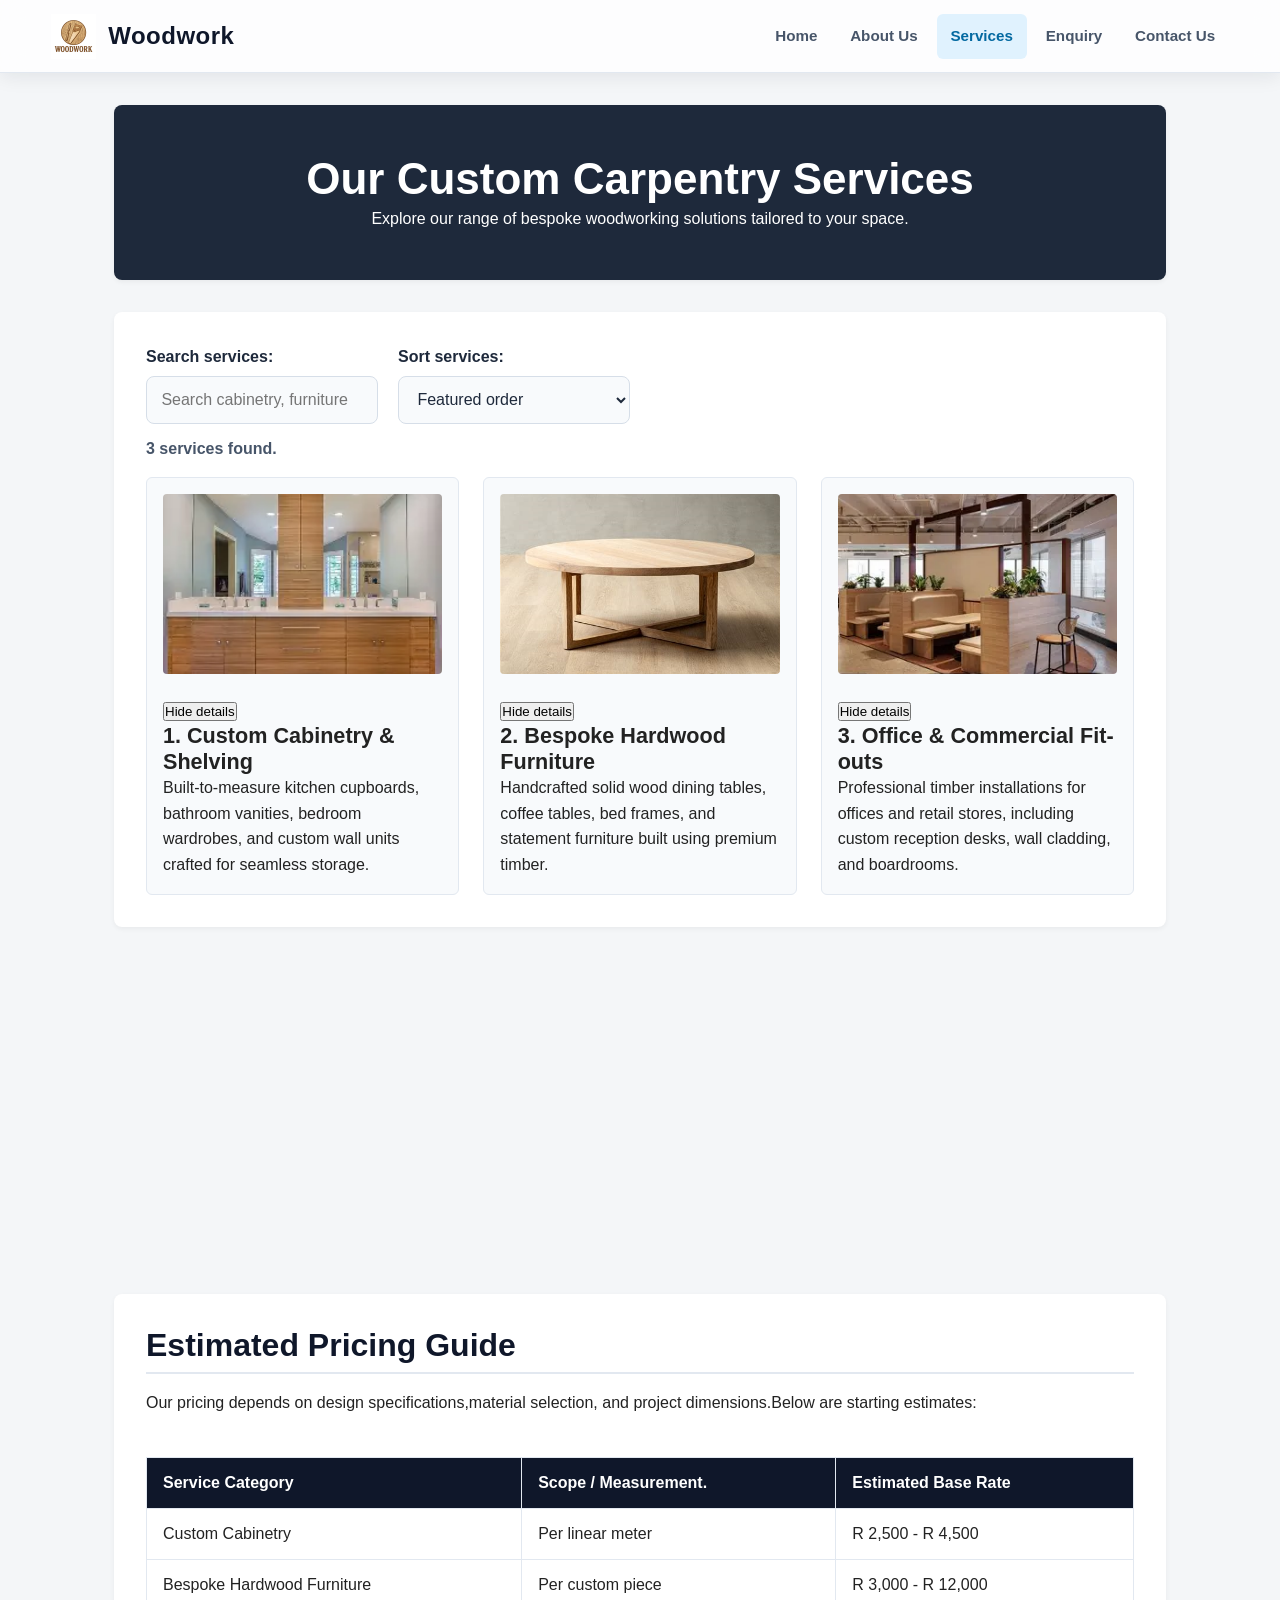
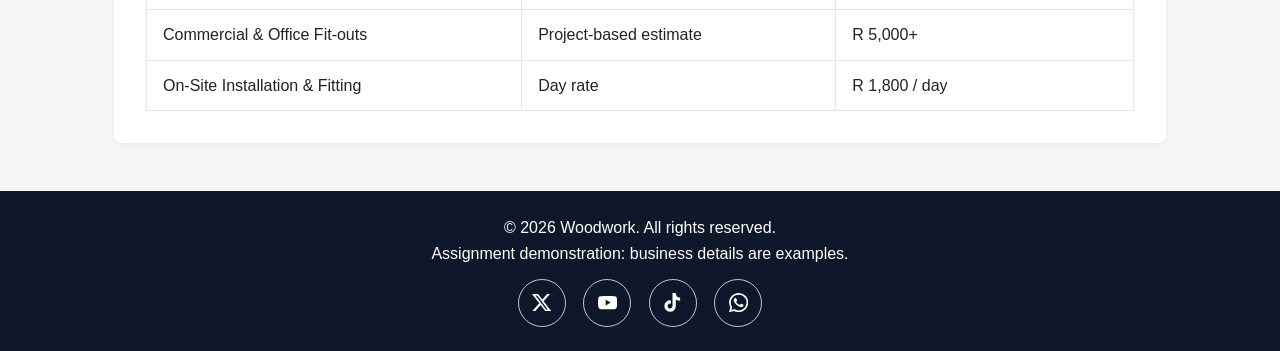
<file: services.html>
﻿<!DOCTYPE html>
<html lang="en">
<head>
    <!-- Metadata configuration for responsive web design -->
    <meta charset="UTF-8">
    <meta name="viewport" content="width=device-width, initial-scale=1.0">
    <meta name="description" content="Explore Woodwork services, including custom cabinetry, bespoke hardwood furniture, and commercial fit-outs tailored to your space.">
    <meta name="keywords" content="cabinetry services, custom furniture, office fit-outs, woodworking contractor, bespoke timber design">
    <meta name="author" content="Woodwork">
    <meta name="robots" content="index, follow">
    <meta property="og:title" content="Services | Woodwork Custom Carpentry">
    <meta property="og:description" content="Bespoke cabinetry, hardwood furniture, and commercial fit-outs built around your needs and space.">
    <meta property="og:type" content="website">
    <meta property="og:url" content="https://woodwork-42.netlify.app/services.html">
    <meta property="og:image" content="https://woodwork-42.netlify.app/images/service-cabinetry.jpg">
    <meta name="twitter:card" content="summary_large_image">
    <meta name="twitter:title" content="Services | Woodwork Custom Carpentry">
    <meta name="twitter:description" content="Bespoke cabinetry, hardwood furniture, and commercial fit-outs built around your needs and space.">
    <meta name="twitter:site" content="@KgopotsoNg26329">
    <link rel="canonical" href="https://woodwork-42.netlify.app/services.html">
    <meta name="theme-color" content="#0f172a">
    <meta http-equiv="Content-Security-Policy" content="default-src 'self'; img-src 'self' data:; style-src 'self'; script-src 'self'; frame-src https://www.google.com https://www.youtube.com; object-src 'none'; base-uri 'self'; form-action 'self'">
    <title>Services | Woodwork</title>
    
    <!-- External CSS link for styling -->
    <link rel="stylesheet" href="css/styles.css">
    <link rel="icon" type="image/png" sizes="180x180" href="images/logo-optimized.png">
    <script src="js/site.js" defer></script>
</head>
<body>

    <a class="skip-link" href="#main-content">Skip to main content</a>

    <!-- Navigation Header (Matches index.html structure) -->
    <header class="navbar">
        <div class="logo-container">
            <!-- Logo Image Placeholder -->
            <img src="images/logo-optimized.png" alt="Woodwork Logo" class="site-logo" width="45" height="45" decoding="async">
            <span class="brand-name">Woodwork</span>
        </div>

        <input class="menu-checkbox" type="checkbox" id="menu-toggle" aria-label="Toggle navigation menu">
        <label class="menu-toggle" for="menu-toggle">
            <span class="menu-icon" aria-hidden="true"><span></span><span></span><span></span></span>
            <span class="menu-label">Menu</span>
        </label>

        <!-- Aligned Navigation Menu -->
        <nav class="nav-links" id="main-navigation" aria-label="Main navigation">
            <ul>
                <li><a href="index.html">Home</a></li>
                <li><a href="about.html">About Us</a></li>
                <li><a href="services.html" class="active" aria-current="page">Services</a></li>
                <li><a href="enquiry.html">Enquiry</a></li>
                <li><a href="contact.html">Contact Us</a></li>
            </ul>
        </nav>
    </header>

    <!-- Main Content Container -->
    <main id="main-content">
        <!-- Page Title Banner -->
        <section class="page-header">
            <h1>Our Custom Carpentry Services</h1>
            <p>Explore our range of bespoke woodworking solutions tailored to your space.</p>
        </section>

        <!-- Services Detailed Cards -->
        <section class="services-list">
            <div class="service-tools" role="search" aria-label="Search and sort services">
                <div class="form-group">
                    <label for="serviceSearch">Search services:</label>
                    <input type="search" id="serviceSearch" autocomplete="off" placeholder="Search cabinetry, furniture, fit-outs...">
                </div>
                <div class="form-group">
                    <label for="serviceSort">Sort services:</label>
                    <select id="serviceSort">
                        <option value="default">Featured order</option>
                        <option value="az">Name (A to Z)</option>
                        <option value="za">Name (Z to A)</option>
                    </select>
                </div>
                <p id="serviceResults" role="status" aria-live="polite"></p>
            </div>
            <p id="serviceLoadStatus" role="status" aria-live="polite"></p>
            <div class="card-grid">

                <!-- Service 1 -->
                <div class="feature-card">
                    <img src="images/service-cabinetry.jpg" alt="Custom Cabinetry" class="card-img" loading="lazy" decoding="async" data-lightbox>
                    <button class="toggle-content-btn" type="button" aria-controls="service-card-detail-1" aria-expanded="true" hidden>Hide details</button>
                    <div class="card-details" id="service-card-detail-1">
                        <h3>1. Custom Cabinetry & Shelving</h3>
                        <p>Built-to-measure kitchen cupboards, bathroom vanities, bedroom wardrobes, and custom wall units crafted for seamless storage.</p>
                    </div>
                </div>

                <!-- Service 2 -->
                <div class="feature-card">
                    <img src="images/service-furniture.jpg" alt="Hardwood Furniture" class="card-img" loading="lazy" decoding="async" data-lightbox>
                    <button class="toggle-content-btn" type="button" aria-controls="service-card-detail-2" aria-expanded="true" hidden>Hide details</button>
                    <div class="card-details" id="service-card-detail-2">
                        <h3>2. Bespoke Hardwood Furniture</h3>
                        <p>Handcrafted solid wood dining tables, coffee tables, bed frames, and statement furniture built using premium timber.</p>
                    </div>
                </div>

                <!-- Service 3 -->
                <div class="feature-card">
                    <img src="images/service-fitouts.jpg" alt="Commercial Fit-outs" class="card-img" loading="lazy" decoding="async" data-lightbox>
                    <button class="toggle-content-btn" type="button" aria-controls="service-card-detail-3" aria-expanded="true" hidden>Hide details</button>
                    <div class="card-details" id="service-card-detail-3">
                        <h3>3. Office & Commercial Fit-outs</h3>
                        <p>Professional timber installations for offices and retail stores, including custom reception desks, wall cladding, and boardrooms.</p>
                    </div>
                </div>
            </div>
        </section>

        <section class="service-faq reveal-on-scroll">
            <h2>Frequently Asked Questions</h2>
            <details>
                <summary>Can you build to custom dimensions?</summary>
                <p>Yes. We plan each project around your space, measurements, material preferences, and intended use.</p>
            </details>
            <details>
                <summary>How do I receive an accurate quote?</summary>
                <p>Submit an enquiry with your project details, approximate dimensions, and preferred materials. We can then discuss the scope and estimate.</p>
            </details>
            <details>
                <summary>Do you install projects on site?</summary>
                <p>On-site installation is available for cabinetry and fit-out projects. Installation requirements are included in the project estimate.</p>
            </details>
        </section>

        <!-- Service Pricing & Scope Table -->
        <section class="pricing-section">
            <h2>Estimated Pricing Guide</h2>
            <p>Our pricing depends on design specifications,material selection, and project dimensions.Below are starting estimates:</p>
            <br>
            <div class="table-container">
                <table class="services-table">
                    <thead>
                        <tr>
                            <th>Service Category</th>
                            <th>Scope / Measurement.</th>
                            <th>Estimated Base Rate</th>
                        </tr>
                    </thead>
                    <tbody>
                        <tr>
                            <td>Custom Cabinetry</td>
                            <td>Per linear meter</td>
                            <td>R 2,500 - R 4,500</td>
                        </tr>
                        <tr>
                            <td>Bespoke Hardwood Furniture</td>
                            <td>Per custom piece</td>
                            <td>R 3,000 - R 12,000</td>
                        </tr>
                        <tr>
                            <td>Commercial & Office Fit-outs</td>
                            <td>Project-based estimate</td>
                            <td>R 5,000+</td>
                        </tr>
                        <tr>
                            <td>On-Site Installation & Fitting</td>
                            <td>Day rate</td>
                            <td>R 1,800 / day</td>
                        </tr>
                    </tbody>
                </table>
            </div>
        </section>
    </main>

    <!-- Site Footer -->
    <footer>
        <p>&copy; <span data-current-year></span> Woodwork. All rights reserved.</p>
        <p>Assignment demonstration: business details are examples.</p>
        <nav class="social-links" aria-label="Social media">
            <a class="social-icon-link" href="https://x.com/KgopotsoNg26329" target="_blank" rel="noopener noreferrer" aria-label="X"><svg class="social-icon" viewBox="0 0 24 24" aria-hidden="true"><path d="M18.901 1.153h3.68l-8.04 9.19L24 22.654h-7.406l-5.8-7.584-6.642 7.584H.47l8.6-9.83L0 1.153h7.594l5.243 6.932zm-1.292 19.49h2.039L6.486 3.05H4.298z"/></svg></a>
            <a class="social-icon-link" href="https://www.youtube.com/@KgopotsoNgwato" target="_blank" rel="noopener noreferrer" aria-label="YouTube"><svg class="social-icon" viewBox="0 0 24 24" aria-hidden="true"><path d="M23.5 6.2a3 3 0 0 0-2.1-2.1C19.5 3.6 12 3.6 12 3.6s-7.5 0-9.4.5A3 3 0 0 0 .5 6.2 31 31 0 0 0 0 12a31 31 0 0 0 .5 5.8 3 3 0 0 0 2.1 2.1c1.9.5 9.4.5 9.4.5s7.5 0 9.4-.5a3 3 0 0 0 2.1-2.1A31 31 0 0 0 24 12a31 31 0 0 0-.5-5.8ZM9.6 15.6V8.4l6.3 3.6-6.3 3.6Z"/></svg></a>
            <a class="social-icon-link" href="https://www.tiktok.com/@kgopotso4560" target="_blank" rel="noopener noreferrer" aria-label="TikTok"><svg class="social-icon" viewBox="0 0 24 24" aria-hidden="true"><path d="M19.321 5.562a5.124 5.124 0 0 1-3.006-3.006A5.092 5.092 0 0 1 16.03 0h-4.137v16.348a3.03 3.03 0 1 1-2.08-2.879V9.24a7.16 7.16 0 1 0 6.217 7.108V8.014a9.21 9.21 0 0 0 5.378 1.724V5.6a5.087 5.087 0 0 1-2.087-.038Z"/></svg></a>
            <a class="social-icon-link" href="https://wa.me/27763648256" target="_blank" rel="noopener noreferrer" aria-label="WhatsApp"><svg class="social-icon" viewBox="0 0 24 24" aria-hidden="true"><path d="M20.52 3.48A11.86 11.86 0 0 0 12.07 0C5.48 0 .12 5.36.12 11.95c0 2.1.55 4.15 1.6 5.96L.02 24l6.24-1.64a11.9 11.9 0 0 0 5.8 1.48h.01c6.59 0 11.95-5.36 11.95-11.95 0-3.2-1.25-6.2-3.5-8.41ZM12.07 21.8h-.01a9.9 9.9 0 0 1-5.04-1.38l-.36-.21-3.7.97.99-3.6-.23-.37a9.86 9.86 0 0 1-1.51-5.26c0-5.44 4.43-9.87 9.88-9.87a9.8 9.8 0 0 1 6.98 2.89 9.8 9.8 0 0 1 2.89 6.99c0 5.44-4.43 9.87-9.89 9.87Zm5.42-7.39c-.3-.15-1.75-.86-2.02-.96-.27-.1-.47-.15-.67.15-.2.3-.77.96-.94 1.16-.17.2-.35.22-.65.07-.3-.15-1.26-.47-2.4-1.49-.89-.79-1.49-1.76-1.66-2.06-.18-.3-.02-.46.13-.61.13-.13.3-.35.45-.52.15-.18.2-.3.3-.5.1-.2.05-.38-.03-.53-.07-.15-.67-1.61-.92-2.2-.24-.58-.48-.5-.67-.51h-.57c-.2 0-.52.08-.79.38-.27.3-1.04 1.01-1.04 2.47s1.07 2.87 1.22 3.07c.15.2 2.1 3.2 5.08 4.49.71.3 1.27.49 1.7.63.72.23 1.37.2 1.88.12.57-.08 1.75-.71 2-1.41.25-.7.25-1.3.17-1.42-.08-.13-.27-.2-.57-.35Z"/></svg></a>
        </nav>
    </footer>

</body>
</html>
</file>
<file: css/styles.css>
/* Global reset: keeps spacing and sizing consistent across browsers. */
* {
    box-sizing: border-box;
    margin: 0;
    padding: 0;
}

:root {
    font-size: 100%;
}

/* Base page text and background colours. */
body {
    font-family: 'Aptos', 'Segoe UI', sans-serif;
    line-height: 1.6;
    color: #222222;
    background-color: #f4f6f8;
}

h1,
h2,
h3 {
    line-height: 1.2;
}

h1 {
    font-size: clamp(1.8rem, 4vw, 2.75rem);
}

h2 {
    font-size: clamp(1.35rem, 2.5vw, 2rem);
}

h3 {
    font-size: clamp(1.1rem, 2vw, 1.35rem);
}

.skip-link {
    position: absolute;
    left: 1rem;
    top: -4rem;
    z-index: 1100;
    padding: 0.75rem 1rem;
    background: #0f172a;
    color: #ffffff;
    font-weight: 700;
    text-decoration: none;
    border-radius: 4px;
}

.skip-link:focus {
    top: 1rem;
}

a:focus-visible,
button:focus-visible,
input:focus-visible,
select:focus-visible,
textarea:focus-visible,
iframe:focus-visible {
    outline: 3px solid #f59e0b;
    outline-offset: 3px;
}

/* Sticky site header and desktop navigation layout. */
.navbar {
    background-color: rgba(255, 255, 255, 0.78);
    -webkit-backdrop-filter: blur(12px);
    backdrop-filter: blur(12px);
    display: flex;
    justify-content: space-between;
    align-items: center;
    gap: 2rem;
    padding: 0.85rem clamp(1rem, 4vw, 4rem);
    border-bottom: 1px solid #e2e8f0;
    box-shadow: 0 4px 18px rgba(15, 23, 42, 0.08);
    position: sticky;
    top: 0;
    z-index: 1000;
}

/* Logo image and brand name inside the header. */
.logo-container {
    display: flex;
    align-items: center;
    gap: 0.75rem;
}

.site-logo {
    height: 45px;
    width: auto;
}

.brand-name {
    font-size: 1.5rem;
    font-weight: bold;
    color: #0f172a;
    letter-spacing: 0.5px;
}

/* Desktop navigation links. */
.nav-links ul {
    display: flex;
    list-style: none;
    align-items: center;
    gap: 0.35rem;
}

.nav-links a {
    display: block;
    text-decoration: none;
    color: #475569;
    font-weight: 600;
    font-size: 0.95rem;
    padding: 0.65rem 0.85rem;
    border-radius: 6px;
    transition: color 0.2s ease, background-color 0.2s ease;
}

.nav-links a:hover, 
.nav-links a.active {
    color: #0369a1;
    background-color: #e0f2fe;
}

/* CSS-only mobile menu control; hidden until the phone breakpoint. */
.menu-checkbox {
    position: absolute;
    opacity: 0;
    pointer-events: none;
}

.menu-toggle {
    display: none;
    align-items: center;
    gap: 0.55rem;
    padding: 0.55rem 0.7rem;
    border: 1px solid #cbd5e1;
    border-radius: 6px;
    background: #ffffff;
    color: #0f172a;
    font: inherit;
    font-weight: 700;
    cursor: pointer;
}

/* Three lines used to create the hamburger menu icon. */
.menu-icon {
    display: grid;
    gap: 4px;
}

.menu-icon span {
    display: block;
    width: 19px;
    height: 2px;
    background: #0f172a;
    transition: transform 0.2s ease, opacity 0.2s ease;
}

/* Changes the hamburger icon into an X when the menu is open. */
.menu-checkbox:checked + .menu-toggle .menu-icon span:nth-child(1) {
    transform: translateY(6px) rotate(45deg);
}

.menu-checkbox:checked + .menu-toggle .menu-icon span:nth-child(2) {
    opacity: 0;
}

.menu-checkbox:checked + .menu-toggle .menu-icon span:nth-child(3) {
    transform: translateY(-6px) rotate(-45deg);
}

/* Homepage hero banner and its background image. */
.hero-banner {
    background: linear-gradient(rgba(15, 23, 42, 0.48), rgba(15, 23, 42, 0.48)), url('../images/workshop-placeholder.jpg');
    background-size: cover;
    background-position: center;
    color: #ffffff;
    text-align: center;
    padding: 5rem 1.5rem;
}

/* Text sizing inside the homepage hero. */
.hero-content h1 {
    margin-bottom: 1rem;
}

.hero-content p {
    font-size: clamp(1rem, 2vw, 1.2rem);
    margin-bottom: 1.5rem;
}

/* Main call-to-action link and hover state. */
.cta-button {
    display: inline-block;
    background-color: #0369a1;
    color: #ffffff;
    padding: 0.8rem 1.8rem;
    text-decoration: none;
    border-radius: 4px;
    font-weight: bold;
    transition: background-color 0.3s ease;
}

.cta-button:hover {
    background-color: #075985;
}

/* Header banner used on the inner pages. */
.page-header {
    background-color: #1e293b;
    color: #ffffff;
    text-align: center;
    padding: 3rem 1.5rem;
}

/* Width and spacing for the main page content. */
main {
    max-width: 1100px;
    margin: 2rem auto;
    padding: 0 clamp(1rem, 3vw, 1.5rem);
}

/* Shared white panel style for page sections. */
section {
    background: #ffffff;
    padding: clamp(1.25rem, 3vw, 2rem);
    margin-bottom: 2rem;
    border-radius: 8px;
    box-shadow: 0 2px 5px rgba(0,0,0,0.05);
}

/* Section headings and underline */
h2 {
    color: #0f172a;
    margin-bottom: 1rem;
    border-bottom: 2px solid #e2e8f0;
    padding-bottom: 0.5rem;
}

/* Responsive grid used for service, team, and content cards. */
.card-grid {
    display: grid;
    grid-template-columns: repeat(auto-fit, minmax(min(100%, 280px), 1fr));
    gap: 1.5rem;
    margin-top: 1rem;
}

/* Individual card appearance. */
.feature-card {
    background: #f8fafc;
    border: 1px solid #e2e8f0;
    border-radius: 6px;
    padding: 1rem;
}

/* Images inside cards. */
.card-img {
    width: 100%;
    height: 180px;
    object-fit: cover;
    border-radius: 4px;
    margin-bottom: 1rem;
}

.section-img {
    display: block;
    max-width: 100%;
    height: auto;
    border-radius: 4px;
}

img[data-lightbox] {
    cursor: zoom-in;
}

.image-lightbox {
    width: min(92vw, 900px);
    max-width: none;
    max-height: 90vh;
    margin: auto;
    padding: 1rem;
    border: 0;
    border-radius: 8px;
    background: #0f172a;
    color: #ffffff;
}

.image-lightbox::backdrop {
    background: rgba(15, 23, 42, 0.85);
}

.image-lightbox img {
    display: block;
    max-width: 100%;
    max-height: 75vh;
    margin: 0 auto;
    object-fit: contain;
}

.image-lightbox-close {
    display: block;
    margin: 0 0 0.75rem auto;
    padding: 0.5rem 0.8rem;
    border: 1px solid #cbd5e1;
    border-radius: 4px;
    background: #ffffff;
    color: #0f172a;
    font: inherit;
    font-weight: 700;
    cursor: pointer;
}

.image-lightbox-caption {
    margin-top: 0.75rem;
    text-align: center;
}

/* Search and sorting controls for the service listing. */
.service-tools {
    display: grid;
    grid-template-columns: repeat(auto-fit, minmax(220px, 1fr));
    align-items: end;
    gap: 0 1.25rem;
}

.service-tools .form-group {
    margin-bottom: 0.75rem;
}

#serviceResults {
    grid-column: 1 / -1;
    font-weight: 600;
    color: #475569;
}

.service-faq details {
    padding: 1rem 0;
    border-bottom: 1px solid #e2e8f0;
}

.service-faq details:last-child {
    border-bottom: 0;
}

.service-faq summary {
    color: #0f172a;
    font-weight: 700;
    cursor: pointer;
}

.service-faq details p {
    padding-top: 0.75rem;
}

/* Responsive grid for the location maps. */
.map-grid {
    display: grid;
    grid-template-columns: repeat(2, minmax(0, 1fr));
    gap: 1.5rem;
}

/* Individual map panel and location title. */
.map-location h3 {
    margin-bottom: 0.75rem;
    color: #0f172a;
}

/* Keeps each embedded map at a stable, responsive size. */
.map-container {
    position: relative;
    height: 280px;
    overflow: hidden;
    border-radius: 6px;
    border: 1px solid #e2e8f0;
}

.map-container iframe {
    width: 100%;
    height: 100%;
    border: 0;
}

.map-directions {
    margin-top: 0.75rem;
}

/* Allows wide tables to scroll horizontally on small screens. */
.table-container {
    overflow-x: auto;
}

/* Services pricing table layout. */
.services-table {
    width: 100%;
    border-collapse: collapse;
    margin-top: 1rem;
}

.services-table th, 
.services-table td {
    padding: 0.75rem 1rem;
    text-align: left;
    border: 1px solid #e2e8f0;
}

.services-table th {
    background-color: #0f172a;
    color: #ffffff;
}

/* Form field spacing and label styling. */
.form-container {
    width: min(100%, 900px);
    margin-right: auto;
    margin-left: auto;
}

.form-container h2 {
    border-bottom: 0;
    padding-bottom: 0;
}

.form-grid {
    display: grid;
    grid-template-columns: repeat(2, minmax(0, 1fr));
    gap: 1.25rem 1.5rem;
}

.form-group {
    min-width: 0;
}

.form-group-wide,
.form-grid > .submit-btn,
.form-grid > .form-status,
.form-grid > .form-estimate,
.form-grid > .form-note {
    grid-column: 1 / -1;
}

.form-group label {
    display: block;
    color: #1e293b;
    font-weight: 700;
    margin-bottom: 0.4rem;
}

.form-group input,
.form-group select,
.form-group textarea {
    width: 100%;
    min-height: 3rem;
    padding: 0.75rem 0.9rem;
    border: 1px solid #d6dee8;
    border-radius: 8px;
    background-color: #f8fafc;
    color: #1e293b;
    font-size: 1rem;
    font-family: inherit;
    transition: border-color 0.2s ease, box-shadow 0.2s ease, background-color 0.2s ease;
}

.form-group textarea {
    min-height: 9rem;
    resize: vertical;
}

.form-group input:focus,
.form-group select:focus,
.form-group textarea:focus {
    border-color: #0369a1;
    background-color: #ffffff;
    box-shadow: 0 0 0 3px rgba(3, 105, 161, 0.16);
}

.form-group input[aria-invalid="true"],
.form-group select[aria-invalid="true"],
.form-group textarea[aria-invalid="true"] {
    border-color: #b91c1c;
}

.form-status {
    min-height: 1.6rem;
    margin: 0;
    font-weight: 700;
    color: #166534;
}

.form-note {
    color: #64748b;
    font-size: 0.9rem;
}

.form-status.success {
    color: #166534;
}

.form-status.error {
    color: #b91c1c;
}

.form-status.pending {
    color: #475569;
}

.video-section {
    margin-top: 2rem;
}

.video-wrapper {
    position: relative;
    width: 100%;
    max-width: 900px;
    margin: 1.25rem auto 0;
    aspect-ratio: 16 / 9;
    overflow: hidden;
    border-radius: 8px;
    box-shadow: 0 8px 24px rgba(15, 23, 42, 0.12);
}

.video-wrapper iframe {
    width: 100%;
    height: 100%;
    border: 0;
}

.reveal-on-scroll {
    opacity: 0;
    transform: translateY(18px);
    transition: opacity 0.45s ease, transform 0.45s ease;
}

.reveal-on-scroll.is-visible {
    opacity: 1;
    transform: translateY(0);
}

@media (prefers-reduced-motion: reduce) {
    *,
    *::before,
    *::after {
        scroll-behavior: auto !important;
        animation-duration: 0.01ms !important;
        animation-iteration-count: 1 !important;
        transition-duration: 0.01ms !important;
    }

    .reveal-on-scroll {
        opacity: 1;
        transform: none;
    }
}

/* Form submit button and hover state. */
.submit-btn {
    background-color: #0369a1;
    color: #ffffff;
    border: none;
    justify-self: start;
    padding: 0.85rem 2rem;
    font-size: 1rem;
    font-weight: 700;
    border-radius: 8px;
    cursor: pointer;
    transition: background-color 0.2s ease;
}

.submit-btn:hover {
    background-color: #075985;
}

.cta-button:focus-visible,
.submit-btn:focus-visible,
.menu-toggle:focus-visible,
.menu-checkbox:focus-visible + .menu-toggle {
    outline-color: #f59e0b;
}

/* Footer styling. */
footer {
    text-align: center;
    background-color: #0f172a;
    color: #ffffff;
    padding: 1.5rem;
    margin-top: 3rem;
}

.social-links {
    display: flex;
    justify-content: center;
    flex-wrap: wrap;
    align-items: center;
    gap: 1.1rem;
    margin-top: 0.75rem;
}

.social-links a,
.contact-info-section a {
    color: inherit;
    font-weight: 700;
}

.social-icon-link,
.social-icon-placeholder {
    position: relative;
    display: inline-flex;
    align-items: center;
    justify-content: center;
    width: 3rem;
    height: 3rem;
    overflow: hidden;
    border: 1px solid rgba(255, 255, 255, 0.75);
    border-radius: 50%;
    color: #ffffff;
    isolation: isolate;
}

.social-icon-link {
    text-decoration: none;
}

.social-icon-placeholder {
    cursor: default;
}

.social-icon-link::before,
.social-icon-placeholder::before {
    position: absolute;
    z-index: -1;
    inset: 0;
    background: #20c96b;
    content: "";
    transform: translateY(101%);
    transition: transform 0.3s ease;
}

.social-icon-link:hover::before,
.social-icon-link:focus-visible::before,
.social-icon-placeholder:hover::before {
    transform: translateY(0);
}

.social-icon-link:hover,
.social-icon-link:focus-visible,
.social-icon-placeholder:hover {
    color: #0f172a;
}

.social-icon {
    position: relative;
    z-index: 1;
    display: block;
    width: 1.2rem;
    height: 1.2rem;
    fill: currentColor;
    transition: color 0.3s ease;
}

.social-links a:hover,
.contact-info-section a:hover {
    text-decoration-thickness: 2px;
}

@media (prefers-reduced-motion: reduce) {
    .social-icon-link::before,
    .social-icon-placeholder::before,
    .social-icon {
        transition: none;
    }
}

/* Phone layout: replaces the desktop links with a collapsible menu. */
@media (max-width: 768px) {
    .navbar {
        flex-wrap: wrap;
        gap: 0;
    }

    .menu-toggle {
        display: inline-flex;
    }

    .nav-links {
        display: block;
        flex-basis: 100%;
        max-height: 0;
        overflow: hidden;
        background-color: rgba(255, 255, 255, 0.86);
        -webkit-backdrop-filter: blur(12px);
        backdrop-filter: blur(12px);
        box-shadow: 0 4px 12px rgba(15, 23, 42, 0.08);
        padding-top: 0;
        opacity: 0;
        visibility: hidden;
        transition: max-height 0.25s ease, padding-top 0.25s ease, opacity 0.2s ease, visibility 0.25s ease;
    }

    .menu-checkbox:checked ~ .nav-links {
        max-height: 20rem;
        padding-top: 0.75rem;
        opacity: 1;
        visibility: visible;
    }

    .nav-links ul {
        display: grid;
        gap: 0.25rem;
        padding-bottom: 0.25rem;
    }

    .nav-links a {
        padding: 0.8rem 0.9rem;
    }

    main {
        margin-top: 1.25rem;
        margin-bottom: 1.25rem;
    }

    .hero-banner {
        padding: clamp(3rem, 12vw, 5rem) 1rem;
    }

    .page-header {
        padding: clamp(2rem, 8vw, 3rem) 1rem;
    }

    .hero-content p,
    .page-header p {
        font-size: 1rem;
    }

    .feature-card {
        padding: 0.85rem;
    }

    .services-table th,
    .services-table td {
        padding: 0.65rem 0.75rem;
        font-size: 0.95rem;
    }

    .site-logo {
        height: 38px;
    }

    .brand-name {
        font-size: 1.25rem;
    }

    .map-grid {
        grid-template-columns: 1fr;
    }

    .map-container {
        height: clamp(210px, 60vw, 240px);
    }

    .form-grid {
        grid-template-columns: 1fr;
        gap: 1rem;
    }

    .form-group-wide,
    .form-grid > .submit-btn,
    .form-grid > .form-status,
    .form-grid > .form-estimate,
    .form-grid > .form-note {
        grid-column: 1;
    }
}
</file>
